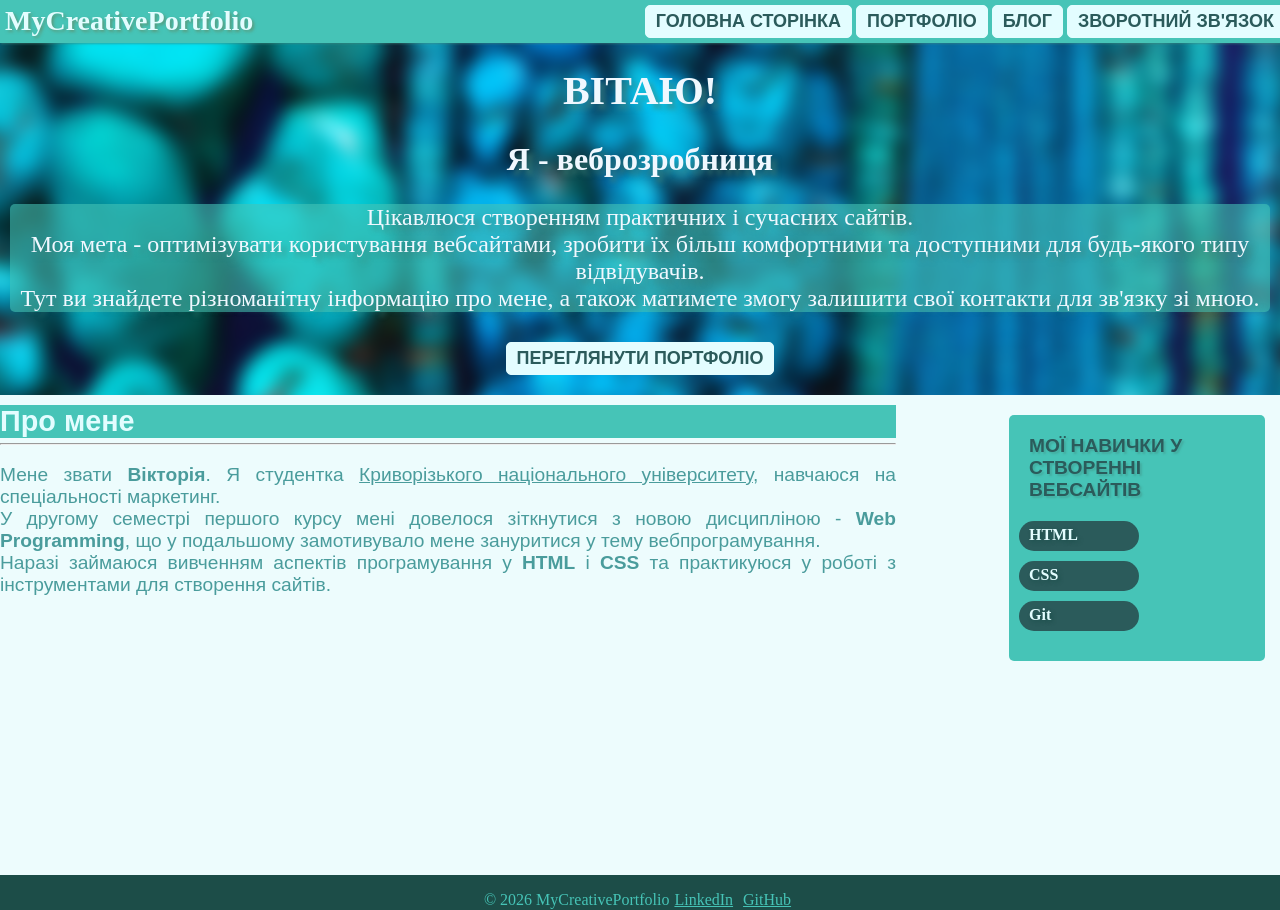
<file: index.html>
<!DOCTYPE html>
<html lang="ua">
    <head>
        <meta charset="utf-8">
        <meta name="author" content="Волкова Вікторія Григорівна">
        <meta name="description" content="Мій перший вебсайт-портфоліо">
        <meta name="keywords" content="Перший вебсайт, веброзробник початківець, вебпортфоліо, креативне портфоліо">
        <title>CreativePotfolio</title>
        <link rel="stylesheet" href="css/style.css">
    </head>
    <body>
        <div class="wrapper">
        <header>
            <span class="logo">MyCreativePortfolio</span>
            <nav>  
                <a href="index.html" target="_self" class="firstbutton">Головна сторінка</a>
                <a href="portfolio.html" target="_self" class="secondbutton">Портфоліо</a>
                <a href="blog.html" target="_self" class="thirdbutton">Блог</a>
                <a href="contact.html" target="_self" class="fourthbutton">Зворотний зв'язок</a>
            </nav>
        </header>
        <main>
            <h1>Вітаю!</h1>
            <h2>Я - веброзробниця</h2>
            <div class="maininfo"> Цікавлюся створенням практичних і сучасних сайтів. <br> Моя мета - оптимізувати користування вебсайтами, зробити їх більш комфортними та доступними для будь-якого типу відвідувачів. <br> Тут ви знайдете різноманітну інформацію про мене, а також матимете змогу залишити свої контакти для зв'язку зі мною.</div>
             <a href="portfolio.html" target="_self" class="fifthbutton">Переглянути портфоліо</a>
        </main>
        <div class="myskills">
            <p class="firstp">Мої навички у створенні вебсайтів</p>
            <span class="skill" title=" HTML — це мова гіпертекстової розмітки документів, яка працює через систему тегів і допомагає структурувати та компонувати елементи вебсторінок.">HTML</span>
            <span class="skill" title="CSS — це мова стилів, яка використовується для налаштування зовнішнього вигляду та форматування сторінок сайту. ">CSS</span> 
            <span class="skill" title="GIT — це програмне забезпечення для управління розробкою різних IT-проектів.">Git</span>
        </div>
        <div class="firstelement">
            <p class="thirdp">Про мене</p>
            <hr>
            <p class="abtmeparagraph">Мене звати <b>Вікторія</b>. Я студентка <a class="linkss" href="https://www.knu.edu.ua" target="_blank">Криворізького національного університету</a>, навчаюся на спеціальності маркетинг.
            <br>У другому семестрі першого курсу мені довелося зіткнутися з новою дисципліною - <b>Web Programming</b>, що у подальшому замотивувало мене 
        зануритися у тему вебпрограмування.
        <br>Наразі займаюся вивченням аспектів програмування у <b>HTML</b> і <b>CSS</b> та практикуюся у роботі з інструментами для створення сайтів.</div>   
            </p>
            </div>
<div class="popup-banner">
    <p>Доступні оновлення на сторінці портфоліо!</p>
    <a href="portfolio.html" class="popup-btn">Переглянути</a>
</div>
    </body>
<footer>
    <p class="copyright">&copy; 2026 MyCreativePortfolio</p>
    <p class="links"><a href="https://ua.linkedin.com/in/viktoria-volkova-a5588b3b1">LinkedIn</a></p>
    <p class="links"><a href="https://github.com/vivicavolkova990">GitHub</a></p>
</footer>
    </body>
</html>
</file>
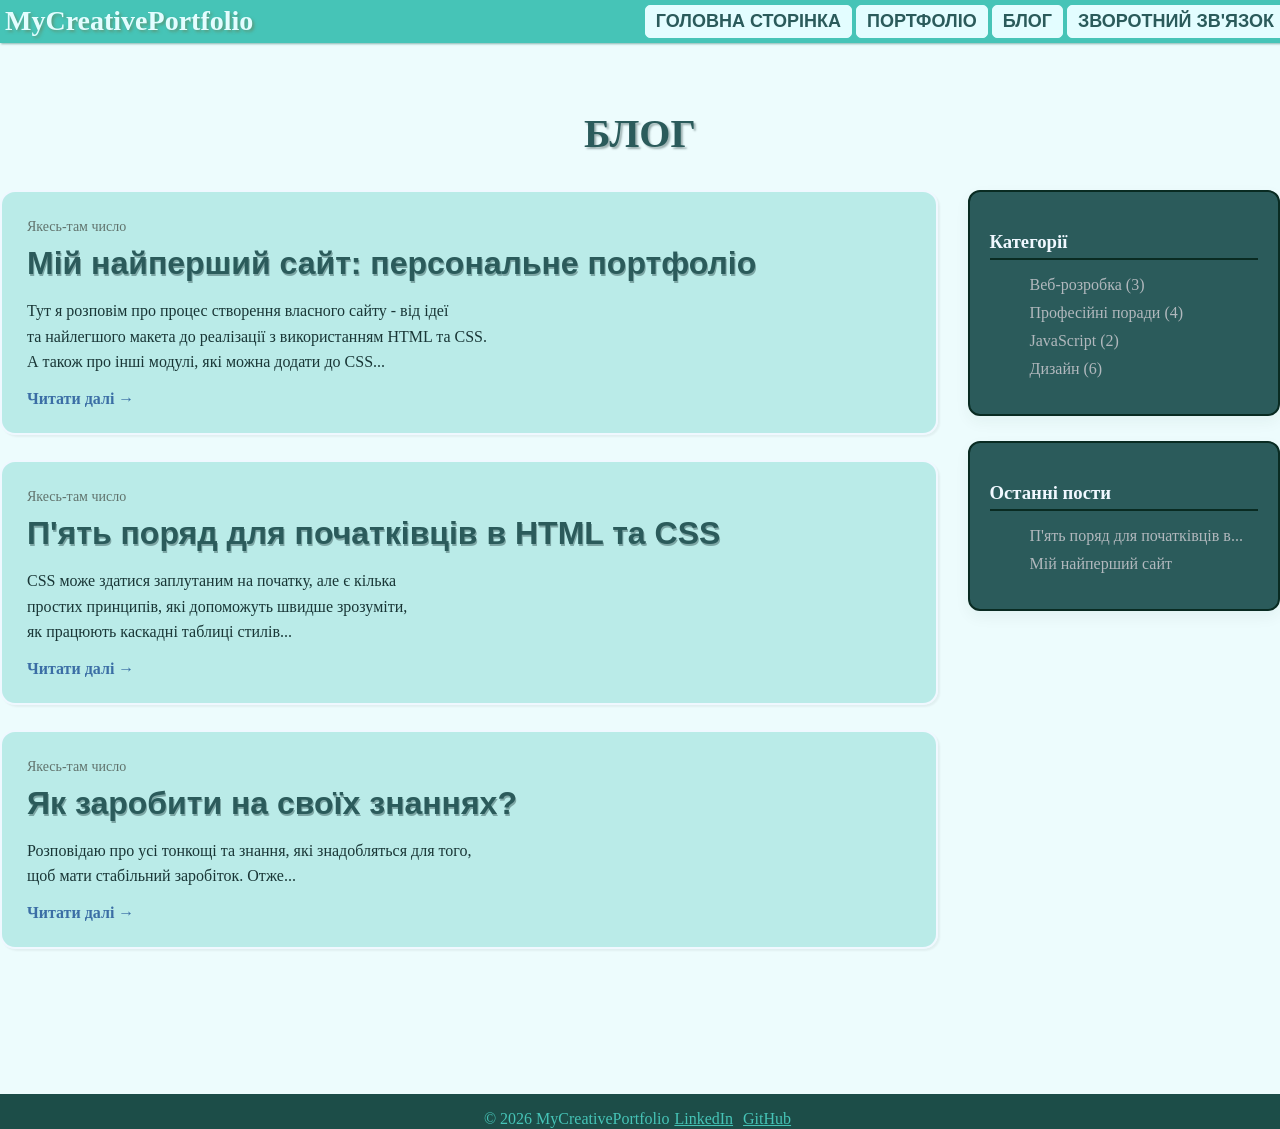
<file: blog.html>
<!DOCTYPE html>
<html lang="ua">
    <head>
        <meta charset="utf-8">
        <meta name="author" content="Волкова Вікторія Григорівна">
        <meta name="description" content="Мій перший вебсайт-портфоліо">
        <meta name="keywords" content="Перший вебсайт, веброзробник початківець, вебпортфоліо, креативне портфоліо">
        <title>Blog</title>
        <link rel="stylesheet" href="css/style.css">
    </head>
    <body>
            <header>
            <span class="logo">MyCreativePortfolio</span>
            <nav>  
                <a href="index.html" target="_self" class="firstbutton">Головна сторінка</a>
                <a href="portfolio.html" target="_self" class="secondbutton">Портфоліо</a>
                <a href="blog.html" target="_self" class="thirdbutton">Блог</a>
                <a href="contact.html" target="_self" class="fourthbutton">Зворотний зв'язок</a>
            </nav>
        </header>
        <section class="blog-section container">
        <h1>Блог</h1>
        <div class="blog-layout">
        <div class="posts">
        <div class="post-card">
            <span class="date">Якесь-там число</span>
                    <h2>Мій найперший сайт: персональне портфоліо</h2>
                    <p>
                        Тут я розповім про процес створення власного сайту - від ідеї 
                        <br>та найлегшого макета до реалізації з використанням HTML та CSS.
                        <br>А також про інші модулі, які можна додати до CSS...
                    </p>
                    <a href="#">Читати далі →</a>
        </div>
            <div class="post-card">
                <span class="date">Якесь-там число</span>
                 <h2>П'ять поряд для початківців в HTML та CSS</h2>
                <p>
                        CSS може здатися заплутаним на початку, але є кілька
                        <br>простих принципів, які допоможуть швидше зрозуміти,
                        <br>як працюють каскадні таблиці стилів...
                </p>
                <a href="#">Читати далі →</a>
                </div>
             <div class="post-card">
                <span class="date">Якесь-там число</span>
                <h2>Як заробити на своїх знаннях?</h2>
                <p>
                        Розповідаю про усі тонкощі та знання, які знадобляться для того,
                       <br> щоб мати стабільний заробіток. Отже...
                 </p>
                 <a href="#">Читати далі →</a>
            </div>
        </div>
         <aside class="sidebar">
                <div class="sidebar-card">
                    <h3>Категорії</h3>
                    <ul>
                        <li>Веб-розробка (3)</li>
                        <li>Професійні поради (4)</li>
                        <li>JavaScript (2)</li>
                        <li>Дизайн (6)</li>
                    </ul>
                </div>
                <div class="sidebar-card">
                    <h3>Останні пости</h3>
                    <ul>
                        <li>П'ять поряд для початківців в...</li>
                        <li>Мій найперший сайт</li>
                    </ul>
                </div>
            </aside>
        </div>
    </section>
<footer>
    <p class="copyright">&copy; 2026 MyCreativePortfolio</p>
    <p class="links"><a href="https://ua.linkedin.com/in/viktoria-volkova-a5588b3b1">LinkedIn</a></p>
    <p class="links"><a href="https://github.com/vivicavolkova990">GitHub</a></p>
</footer>
    </body>
</html>
</file>
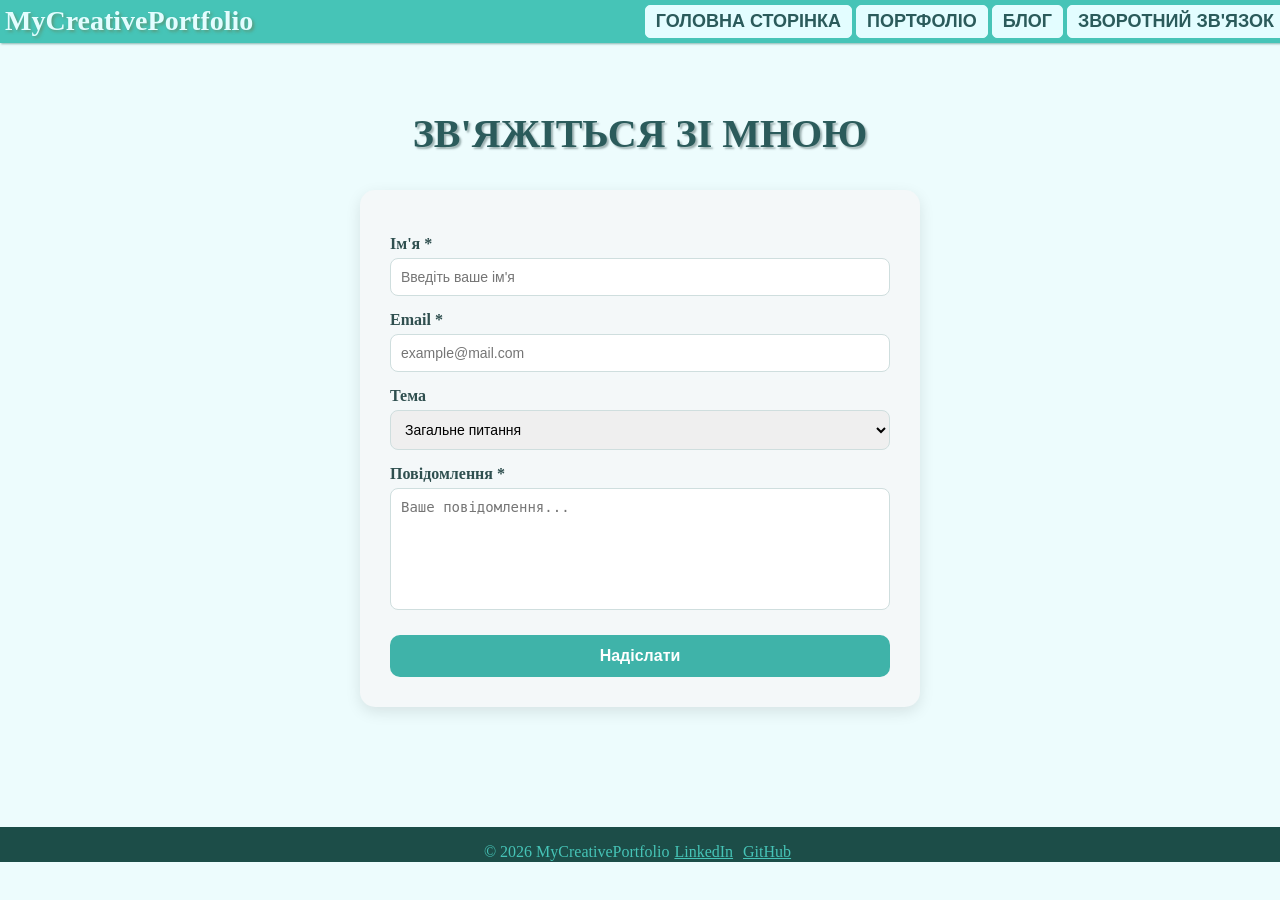
<file: contact.html>
<!DOCTYPE html>
<html lang="ua">
    <head>
        <meta charset="utf-8">
        <meta name="author" content="Волкова Вікторія Григорівна">
        <meta name="description" content="Мій перший вебсайт-портфоліо">
        <meta name="keywords" content="Перший вебсайт, веброзробник початківець, вебпортфоліо, креативне портфоліо">
        <title>Contact</title>
        <link rel="stylesheet" href="css/style.css">
    </head>
    <body>
                <header>
            <span class="logo">MyCreativePortfolio</span>
            <nav>  
                <a href="index.html" target="_self" class="firstbutton">Головна сторінка</a>
                <a href="portfolio.html" target="_self" class="secondbutton">Портфоліо</a>
                <a href="blog.html" target="_self" class="thirdbutton">Блог</a>
                <a href="contact.html" target="_self" class="fourthbutton">Зворотний зв'язок</a>
            </nav>
        </header>
        <section class="contact-section">
    <h1>Зв'яжіться зі мною</h1>
    <div class="contact-card">
        <form>
            <label>Ім'я *</label>
            <input type="text" placeholder="Введіть ваше ім'я" required>
            <label>Email *</label>
            <input type="email" placeholder="example@mail.com" required>
            <label>Тема</label>
            <select>
                <option>Загальне питання</option>
                <option>Співпраця</option>
                <option>Консультація</option>
            </select>
            <label>Повідомлення *</label>
            <textarea placeholder="Ваше повідомлення..." required></textarea>
            <button type="submit">Надіслати</button>
        </form>
    </div>
</section>
<footer>
    <p class="copyright">&copy; 2026 MyCreativePortfolio</p>
    <p class="links"><a href="https://ua.linkedin.com/in/viktoria-volkova-a5588b3b1">LinkedIn</a></p>
    <p class="links"><a href="https://github.com/vivicavolkova990">GitHub</a></p>
</footer>
    </body>
</html>
</file>
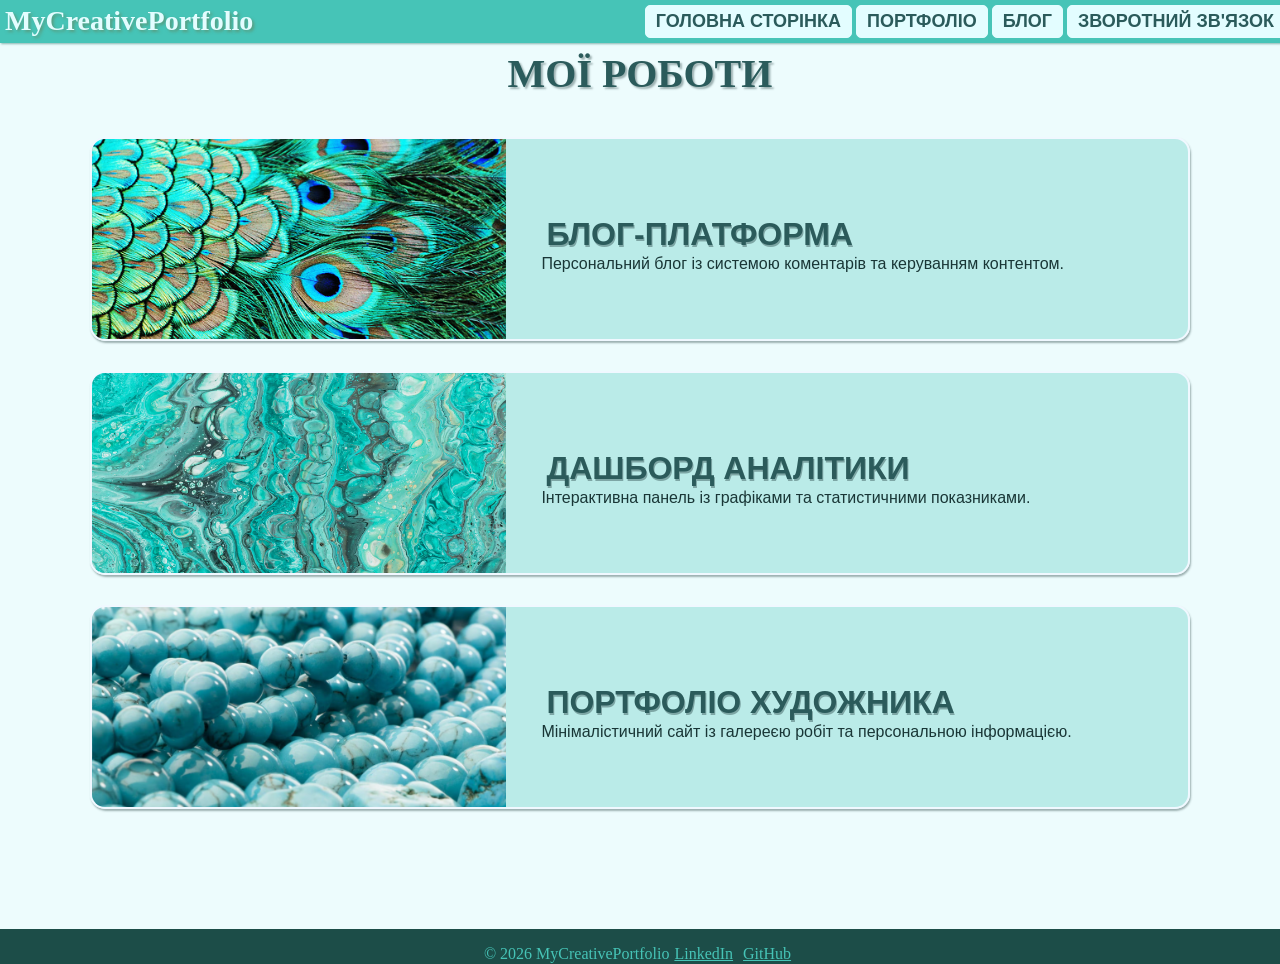
<file: portfolio.html>
<!DOCTYPE html>
<html lang="ua">
    <head>
        <meta charset="utf-8">
        <meta name="author" content="Волкова Вікторія Григорівна">
        <meta name="description" content="Мій перший вебсайт-портфоліо">
        <meta name="keywords" content="Перший вебсайт, веброзробник початківець, вебпортфоліо, креативне портфоліо">
        <title>Potfolio</title>
        <link rel="stylesheet" href="css/style.css">
    </head>
    <body>
         <div class="wrapper">
                <header>
            <span class="logo">MyCreativePortfolio</span>
            <nav>  
                <a href="index.html" target="_self" class="firstbutton">Головна сторінка</a>
                <a href="portfolio.html" target="_self" class="secondbutton">Портфоліо</a>
                <a href="blog.html" target="_self" class="thirdbutton">Блог</a>
                <a href="contact.html" target="_self" class="fourthbutton">Зворотний зв'язок</a>
            </nav>
        </header>
        <section class="portfolio">
            <h1>Мої роботи</h1>
<div class="card">
    <div class="card-image blog">
        <div class="overlay">
            <a href="#" class="details-btn">Детальніше</a>
        </div>
    </div>
    <div class="card-content">
        <h2>Блог-платформа</h2>
        <p>Персональний блог із системою коментарів та керуванням контентом.</p>
    </div>
</div>
<div class="card">
    <div class="card-image dashboard">
        <div class="overlay">
            <a href="#" class="details-btn">Детальніше</a>
        </div>
    </div>
    <div class="card-content">
        <h2>Дашборд аналітики</h2>
        <p>Інтерактивна панель із графіками та статистичними показниками.</p>
    </div>
</div>
<div class="card">
    <div class="card-image artist">
        <div class="overlay">
            <a href="#" class="details-btn">Детальніше</a>
        </div>
    </div>
    <div class="card-content">
        <h2>Портфоліо художника</h2>
        <p>Мінімалістичний сайт із галереєю робіт та персональною інформацією.</p>
    </div>
</div>
        </section>
        </div>
        <footer>
    <p class="copyright">&copy; 2026 MyCreativePortfolio</p>
    <p class="links"><a href="https://ua.linkedin.com/in/viktoria-volkova-a5588b3b1">LinkedIn</a></p>
    <p class="links"><a href="https://github.com/vivicavolkova990">GitHub</a></p>
</footer>
    </body>
</html>
</file>
<file: css/style.css>
html, body {
    height: 100%;
    margin: 0;
}
body{
    background-color: rgb(237, 252, 253);
    display: flex;
    flex-direction: column;
}
.wrapper{
    flex: 1;
}
header{
    background-color: rgb(70, 196, 183);
    justify-content: space-between;
    display: flex;
    position: fixed;
    width: 100%;
    top: -10px;
    left: 0px;
    padding: 5px;
    margin: 10px 0px 20px;
    box-shadow: 1px 1px 2px  rgba(64, 131, 120, 0.582);
    z-index: 10;
}
.logo{
    font-family: 'Times New Roman', Times, serif;
    font-weight: bolder;
    font-size: 175%;
    color: rgb(227, 253, 255);
    text-shadow: 2px 2px 3px  rgba(100, 130, 90, 0.582);
    display: inline-block;
}
.firstbutton{
    border-radius: 5px;
    border-style:solid;
    border-width: 1.2px;
    border-color: rgb(227, 253, 255);
    background-color: rgb(227, 253, 255);
    color: rgb(43, 91, 91);
    text-decoration: none;
     font-family: 'Segoe UI', Tahoma, Geneva, Verdana, sans-serif;
     font-weight: bolder;
     font-size: large;
     text-transform: uppercase;
     padding: 5px 10px;   
    display: inline-block;
    transition: background-color 0.3s ease,
color 0.3s ease,
box-shadow 0.3s ease;
}
.firstbutton:hover{
    background: rgb(45, 117, 117);
    color: rgb(227, 253, 255);
    position: relative;
    top: 1px;
}
.firstbutton:active{
background-color: rgb(31, 51, 29);
transform: translateY(2px);
}
.secondbutton{
    border-radius: 5px;
    border-style:solid;
    border-width: 1.2px;
    border-color: rgb(227, 253, 255);
    background-color: rgb(227, 253, 255);
    color: rgb(43, 91, 91);
    text-decoration: none;
     font-family: 'Segoe UI', Tahoma, Geneva, Verdana, sans-serif;
     font-weight: bolder;
     font-size: large;
     text-transform: uppercase;
     padding: 5px 10px;   
    display: inline-block;
    transition: background-color 0.3s ease,
    color 0.3s ease,
    box-shadow 0.3s ease;
}
.secondbutton:hover{
    background: rgb(45, 117, 117);
    color: rgb(227, 253, 255);
    position: relative;
    top: 1px;
}
.secondbutton:active{
background-color: rgb(31, 51, 29);
transform: translateY(2px);
}
.thirdbutton{
    border-radius: 5px;
    border-style:solid;
    border-width: 1.2px;
    border-color: rgb(227, 253, 255);
    background-color: rgb(227, 253, 255);
    color: rgb(43, 91, 91);
    text-decoration: none;
     font-family: 'Segoe UI', Tahoma, Geneva, Verdana, sans-serif;
     font-weight: bolder;
     font-size: large;
     text-transform: uppercase;
     padding: 5px 10px;   
    display: inline-block;
    transition: background-color 0.3s ease,
    color 0.3s ease,
    box-shadow 0.3s ease;
}
.thirdbutton:hover{
    background: rgb(45, 117, 117);
    color: rgb(227, 253, 255);
    position: relative;
    top: 1px;
}
.thirdbutton:active{
background-color: rgb(31, 51, 29);
transform: translateY(2px);
}
.fourthbutton{
    border-radius: 5px;
    border-style:solid;
    border-width: 1.2px;
    border-color: rgb(227, 253, 255);
    background-color: rgb(227, 253, 255);
    color: rgb(43, 91, 91);
    text-decoration: none;
     font-family:'Segoe UI', Tahoma, Geneva, Verdana, sans-serif;
     font-weight: bolder;
     font-size: large;
     text-transform: uppercase;
     padding: 5px 10px;   
    display: inline-block;
    transition: background-color 0.3s ease,
    color 0.3s ease,
    box-shadow 0.3s ease;
}
.fourthbutton:hover{
    background: rgb(45, 117, 117);
    color: rgb(227, 253, 255);
    position: relative;
    top: 1px;
}
.fourthbutton:active{
background-color: rgb(31, 51, 29);
transform: translateY(2px);
}
main {
    position: relative;
    text-align: center;
    padding: 20px;
    margin: 20px -10px 20px;
    min-height: 35vh;
    overflow: hidden;
    flex: 1;
}
main::before {
    content: "";
    position: absolute;
    inset: 0;
    background-image: url("../images/background.jpg");
    background-size: cover;
    background-position: center;
    background-repeat: no-repeat;
    filter: blur(8px);
    transform: scale(1.1);
    z-index: -1;
}
h1{
    color: aliceblue;
    text-transform: uppercase;
    font-size: 250%;
    text-shadow: 5px 5px 5px  rgba(64, 131, 120, 0.582);
}
h2{
    color: aliceblue;
    font-size: 200%;
   text-shadow: 5px 5px 5px  rgba(64, 131, 120, 0.582);
}
.maininfo{
    color: aliceblue;
    background-color: rgba(70, 196, 183, 0.582);
    font-size: 150%;
   text-shadow: 5px 5px 5px  rgba(64, 131, 120, 0.582);   
   border-radius: 5px;
}
@keyframes fadeInDown {
0% {
opacity: 0;
transform: translateY(-30px);
}
100% {
opacity: 1;
transform: translateY(0);
}
}
main h1 {
animation: fadeInDown 1s ease-out;
}
main::before {
animation: fadeInDown 1s ease-out;   
}
main h2 {
animation: fadeInDown 1s ease-out 0.4s both;
}
.maininfo{
animation: fadeInDown 1s ease-out 0.6s both;
}
.fifthbutton{
animation: fadeInDown 1s ease-out 0.8s both;    
}
@keyframes fadeIn {
0% {
opacity: 0;
}
100% {
opacity: 100;
}
}
.myskills{
animation: fadeIn 1s ease-out 0.8s both;
}
.thirdp{
animation: fadeIn 1s ease-out 0.8s both;
}
.abtmeparagraph{
animation: fadeIn 1s ease-out 0.8s both;    
}

.fifthbutton{
    border-radius: 5px;
    border-style:solid;
    border-width: 1.2px;
    border-color: rgb(227, 253, 255);
    background-color: rgb(227, 253, 255);
    color: rgb(43, 91, 91);
    text-decoration: none;
     font-family: 'Segoe UI', Tahoma, Geneva, Verdana, sans-serif;
     font-weight: bolder;
     font-size: large;
     text-transform: uppercase;
     padding: 5px 10px;   
    display: inline-block;
    margin-top: 30px;
    transition: background-color 0.3s ease,
    color 0.3s ease,
    box-shadow 0.3s ease;
}
.fifthbutton:hover{
    background: rgb(45, 117, 117);
    color: rgb(227, 253, 255);
    position: relative;
    top: 1px;
}
.fifthbutton:active{
background-color: rgb(31, 51, 29);
transform: translateY(2px);
}
.myskills{  
    background-color: rgb(70, 196, 183);
    border-radius: 5px;
    width: fit-content;
    display: inline-block;
    float: right;
    margin: 0px 15px 10px;
    width: 20%;
    padding-bottom: 20px;
}  
.firstp{
color: rgb(43, 91, 91);
font-family: 'Segoe UI', Tahoma, Geneva, Verdana, sans-serif;
font-weight: bolder;
font-size: 120%;
text-shadow: 2px 2px 2px  rgba(64, 131, 120, 0.363);
margin: 20px 20px;
text-transform: uppercase;
}
.skill{
  color: rgb(227, 253, 255);
    font-family: "Times New Roman", Times, serif;
    font-size: normal;
    font-weight: bold;
    border-radius: 15px;
    background: rgb(43, 91, 91);
      padding: 5px 10px;
      margin: 10px;
    width: 100px;
    height: 20px;
        text-shadow: 2px 2px 4px rgba(2, 60, 51, 0.412);
    display:flex;
    transition: background-color 0.3s ease,
    color 0.3s ease,
    box-shadow 0.3s ease;
}
.skill:hover{
  background: rgb(227, 253, 255);
  color: rgb(43, 91, 91);
  box-shadow: none;
  position: relative;
  top: 1px;
}
.firstelement{
color: rgb(74, 156, 156);
font-family: 'Segoe UI', Tahoma, Geneva, Verdana, sans-serif;
font-weight: normal;
font-size: 120%;
display: inline-block;
width: 70%;
text-decoration: none;
text-align: justify;
}
.linkss{
    color:rgb(74, 156, 156) ;
}
.linkss:hover{
    color:rgb(38, 80, 80) ;
}
.thirdp{
color: rgb(227, 253, 255);
font-family: 'Segoe UI', Tahoma, Geneva, Verdana, sans-serif;
font-weight: bolder;
font-size: 150%;
margin-top: -10px;
margin-bottom: -5px;
background-color: rgb(70, 196, 183);
text-align: justify;
}
footer{
    background-color: rgb(28, 77, 72);
    color: rgb(70, 196, 183);
display: flex;
justify-content: center; 
margin-top: 70px;
margin-bottom: -10px;
height: 35px;
width: 100%;
}
footer a{
    color: rgb(70, 196, 183);
    margin: 5px 5px;
}
footer a:hover{
    color: rgb(0, 0, 0);
    top: 1;
}
.portfolio{
    width: 90%;
    max-width: 1100px;
    margin: 50px auto;
}
.portfolio h1{
    text-align: center;
    margin-bottom: 40px;
    color: rgb(43, 91, 91);
    text-shadow: 2px 2px 2px rgba(25, 54, 54, 0.375);
    animation: fadeInDown 1s ease-out 0.2s both;  
}
.card{
    display: flex;
    align-items: center;
    background: rgba(70, 196, 183, 0.304);
    border-radius: 15px;
    border-style: solid;
    border-width: 2px;
    border-color: aliceblue;
    overflow: hidden;
    box-shadow: 1px 2px 2px rgba(25, 54, 54, 0.375);
    margin-bottom: 30px;
    transition: transform 0.3s ease, box-shadow 0.3s ease;
    animation: fadeIn 1s ease-out 0.8s both;  
    
}
.card:hover{
   border-color: rgba(25, 54, 54, 0.375);
   transform: translateY(2px);
}
.card p{
color: rgb(25, 54, 54) ;
margin-left: 5px;
margin-top: -25px;
font-family: 'Segoe UI', Tahoma, Geneva, Verdana, sans-serif;
    font-weight: normal;
}
.card h2{
    text-align: left;
    color: rgb(43, 91, 91);
    text-shadow: 1px 2px rgba(25, 54, 54, 0.375);
    margin-left: 10px;
    font-family: 'Segoe UI', Tahoma, Geneva, Verdana, sans-serif;
    font-weight: bolder;
    text-transform: uppercase;
}
.card-image{
    width: 40%;
    height: 200px;
    background-size: cover;
    background-position: center;
    position:relative;
}
.overlay{
    position:absolute;
    top:0;
    left:0;
    width:100%;
    height:100%;
    display:flex;
    justify-content:center;
    align-items:center;
    background:rgba(0,0,0,0.4);
    opacity:0;
    transition:0.3s;
}

.card-image:hover .overlay{
    opacity:1;
}

.details-btn{
    background:#f4f8f9;
    padding:10px 20px;
    border-radius:8px;
    text-decoration:none;
    font-weight:bold;
    color: #092b22;
}
.details-btn:hover{
    background-color: #092b22;
    color: #f4f8f9;
    transform: translateY(2px);
}
.blog{
 background-image: url("../images/background1.png");
}

.dashboard{
 background-image: url("../images/background2.avif");
}

.artist{ 
    background-image: url("../images/background3.avif");
}
.card-content{
    width: 60%;
    padding: 30px;
}
.blog-section h1{
    text-align: center;
    margin-top: 60px;
    color: rgb(43, 91, 91);
    text-shadow: 2px 2px 2px rgba(25, 54, 54, 0.375);
    animation: fadeInDown 1s ease-out 0.2s both;  
}
.blog-section{
    padding: 50px 0px;
}
.blog-layout {
    display: flex;
    gap: 30px;
}
.posts{
    flex: 3;
}
.post-card{
    background: rgba(70, 196, 183, 0.304);
    border-radius: 15px;
    border-style: solid;
    border-width: 2px;
    border-color: aliceblue;
    padding: 25px;
    margin-bottom: 25px;
    box-shadow: 2px 2px 2px rgba(0,0,0,0.05);
    transition: transform 0.3s ease, box-shadow 0.3s ease;
    animation: fadeIn 1s ease-out 0.8s both;  
}
.post-card:hover{
    transform: translateY(-4px);
    box-shadow: 2px 2px 2px rgba(0,0,0,0.08);
    border-color: rgba(25, 54, 54, 0.375);
}
.post-card .date{
    font-size: 14px;
    color: rgb(97, 115, 109);
}
.post-card h2{
    margin: 10px 0;
    text-align: left;
    color: rgb(43, 91, 91);
    text-shadow: 1px 2px rgba(25, 54, 54, 0.375);
    font-family: 'Segoe UI', Tahoma, Geneva, Verdana, sans-serif;
    font-weight: bolder;

}
.post-card p{
    margin-bottom: 15px;
    line-height: 1.6;
    color: rgb(25, 54, 54);
}
.post-card a{
    text-decoration: none;
    color: #3b6ea5;
    font-weight: bold;
}
.sidebar{
    flex: 1;
}
.sidebar-card{
    background: rgb(43, 91, 91);
    color: aliceblue;
    padding: 20px;
    border-radius: 12px;
    border-style: solid;
    border-width: 2px;
    border-color: #092b22;
    margin-bottom: 25px;
    box-shadow: 0px 6px 15px rgba(24, 50, 43, 0.05);
    animation: fadeInDown 1s ease-out 0.8s both;  
}
.sidebar-card h3{
    margin-bottom: 15px;
    border-bottom: 2px solid #092b22;
    padding-bottom: 5px;
}
.sidebar-card ul{
    list-style: none;
}
.sidebar-card li{
    margin-bottom: 10px;
    color: rgb(177, 184, 189);
    cursor: pointer;
}
.sidebar-card li:hover{
    color: rgb(21, 44, 44);
    top: 1px;
}
.contact-section{
    text-align: center;
    padding: 50px 20px;
}
.contact-section h1{
     text-align: center;
    margin-top: 60px;
    color: rgb(43, 91, 91);
    text-shadow: 2px 2px 2px rgba(25, 54, 54, 0.375);
    animation: fadeInDown 1s ease-out 0.2s both;  
}
@keyframes fadeInUp {
0% {
opacity: 0;
transform: translateY(30px);
}
100% {
opacity: 100;
transform: translateY(0px);
}
}
.contact-card{
    background-color: #f4f8f9;
    max-width: 500px;
    margin: auto;
    padding: 30px;
    border-radius: 15px;
    box-shadow: 0 5px 15px rgba(0,0,0,0.1);
    animation: fadeInUp 1s ease;
}
form{
    display: flex;
    flex-direction: column;
    text-align: left;
}
label{
    margin-top: 15px;
    font-weight: bold;
    color: #2f4f4f;
}
input,
select,
textarea{
    margin-top: 5px;
    padding: 10px;
    border-radius: 8px;
    border: 1px solid #cfdede;
    font-size: 14px;
    transition: 0.3s;
}
input:focus,
select:focus,
textarea:focus{
    outline: none;
    border-color: #3fb3a9;
    box-shadow: 0 0 8px rgba(63,179,169,0.5);
}
textarea{
    resize: none;
    height: 100px;
}
button {
    margin-top: 25px;
    padding: 12px;
    background-color: #3fb3a9;
    color: white;
    border: none;
    border-radius: 10px;
    font-size: 16px;
    font-weight: bold;
    transition: 0.3s;
}
button:hover {
    background-color: #2f8f87;
    transform: translateY(-3px);
}
button:active {
       background-color: rgba(63,179,169,0.5); 
}
@keyframes popupShow {
0% { opacity: 0; transform: translateY(0px); }
15% { opacity: 0; transform: translateY(20px); }
85% { opacity: 1; transform: translateY(0); }
100% { opacity: 0; transform: translateY(20px); }
}
.popup-banner {
position: fixed;
bottom: 20px; left: 50%;
transform: translateX(-50%);
animation: popupShow 5s ease forwards;
    position: fixed;
    bottom: 25px;
    left: 0;
    right: 0;
    margin: auto;
    width: fit-content;
    transform: translateX(-50%);
    background: rgba(72, 179, 170, 0.95);
    color: white;
    padding: 15px 30px;
    border-radius: 12px;
    font-size: 16px;
    text-align: center;
    box-shadow: 0 6px 20px rgba(0,0,0,0.2);
    display: flex;
    align-items: center;
    gap: 15px;

}
.popup-btn{
    background: white;
    color: #2f6f73;
    padding: 6px 14px;
    border-radius: 6px;
    text-decoration: none;
    font-weight: bold;
    transition: 0.3s;
}
.popup-btn:hover{
    background: #0f2725;
    color: #f4f8f9;
    transform: translateY(2px);
}
</file>
